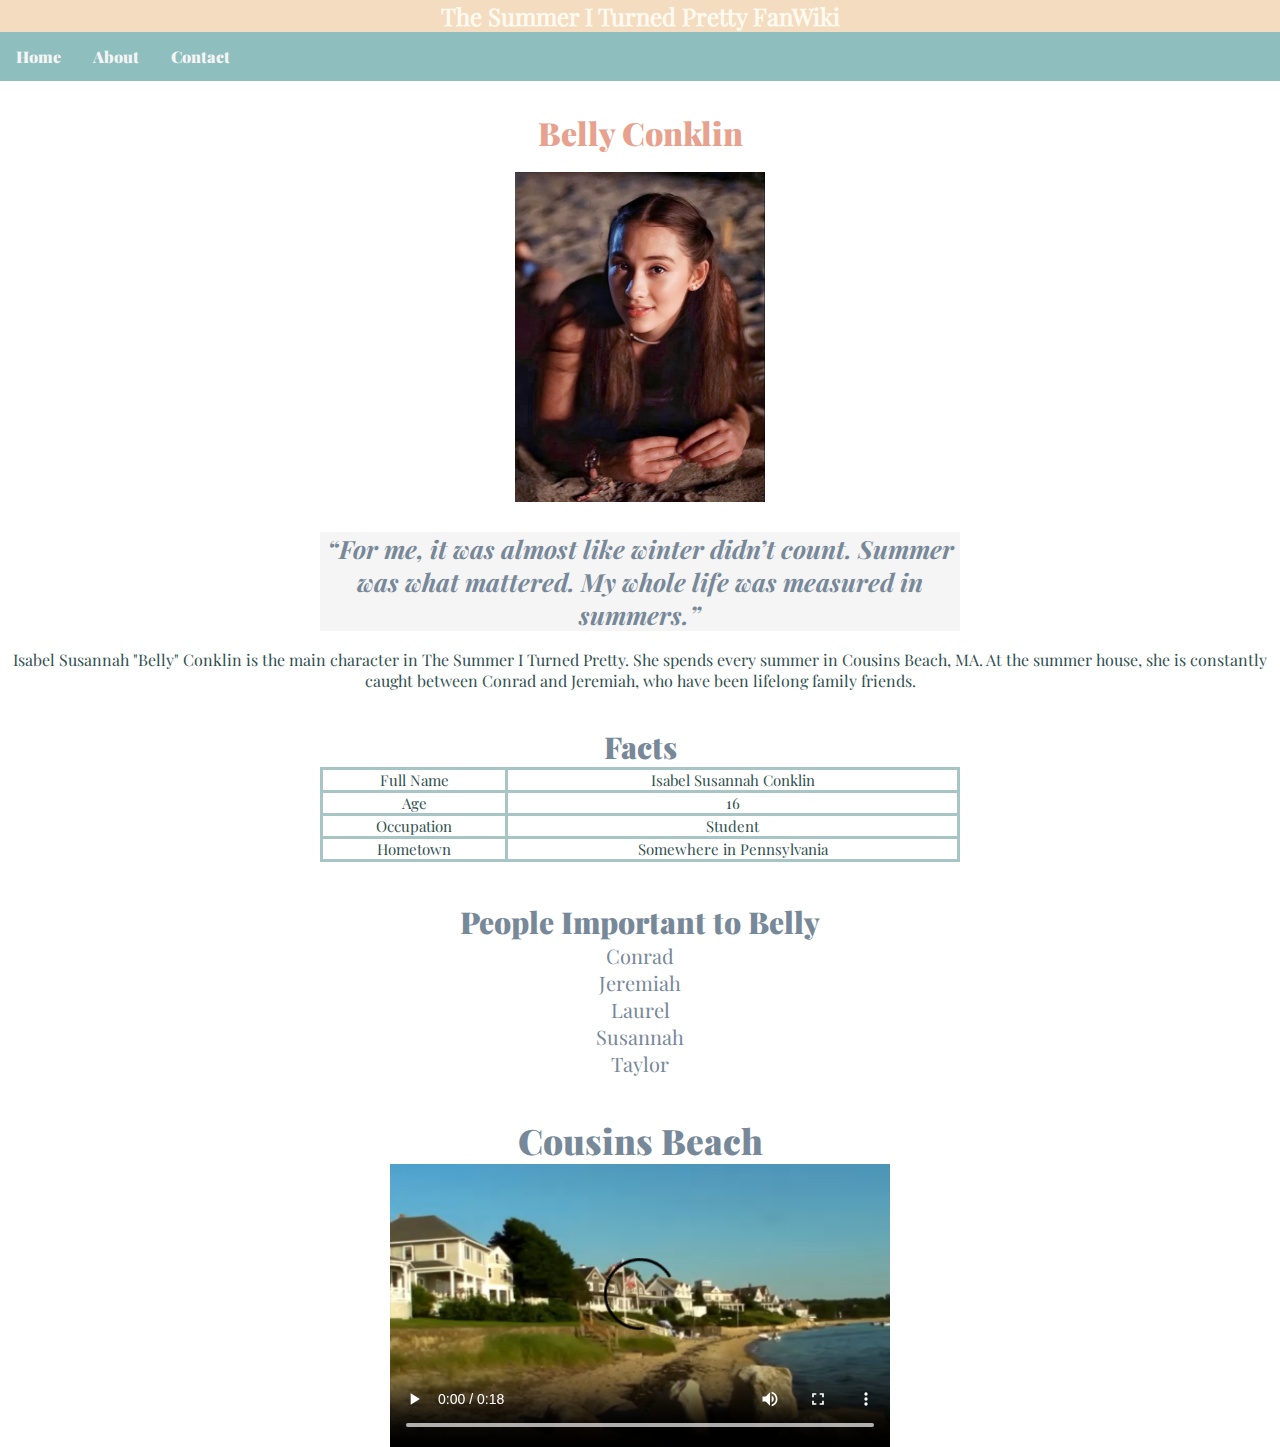
<file: index.html>
<!DOCTYPE html>
<html lang="en">
<head>
    <meta charset="UTF-8">
    <meta name="viewport" content="width=device-width, initial-scale=1.0">
    <title>Home</title>
    <link rel="stylesheet" href="css/style.css">
</head>
<body>
    <h2>The Summer I Turned Pretty FanWiki</h2>
    <nav class="menu">
        <ul>
            <li><a href="index.html">Home</a></li>
            <li><a href="html/about.html">About</a></li>
            <li><a href="html/contact.html">Contact</a></li>
        </ul>
    </nav>
    <h1>Belly Conklin</h1>
    <br>
    <img src="media/images/IMG_1390.JPG" alt="">
    <div class="quote">
        <p1>“For me, it was almost like winter didn’t count. Summer was what mattered. My whole life was measured in summers.”</p1>
    </div>
        <br>
    <p2>Isabel Susannah "Belly" Conklin is the main character in The Summer I Turned Pretty. She spends every summer in Cousins Beach, MA. At the summer house, she is constantly caught between Conrad and Jeremiah, who have been lifelong family friends.</p2>
        <br>
        <br>
    <p3>
        Facts
    </p>
        <div class="table">
            <table style="width:50%">
                <tr>
                <td>Full Name</td>
                <td>Isabel Susannah Conklin</td>
                </tr>
                <tr>
                <td>Age</td>
                <td>16</td>
                </tr>
                <tr>
                <td>Occupation</td>
                <td>Student</td>
                <tr>
                <td>Hometown</td>
                <td>Somewhere in Pennsylvania</td>
                </tr>
                </tr>
            </table>
        </div>
        <br>

    <h4>
        People Important to Belly
    </h4>
    <div class="list">
        <ul>
            <li>Conrad</li>
            <li>Jeremiah</li>
            <li>Laurel</li>
            <li>Susannah</li>
            <li>Taylor</li>
        </ul>
    </div>
    <br>
    <h3>
        Cousins Beach
    </h3>
    <video class="capecodvid"src="media/video/capecod.MOV"controls></video>
</body>
</html>
</file>
<file: css/style.css>
*{
    margin:0;
    padding:0;
}

@font-face{
    src: url("../media/fonts/PlayfairDisplay-Black.ttf");
    font-family: playfairblk;
}

@font-face{
    src: url("../media/fonts/PlayfairDisplay-Regular.ttf");
    font-family: playfair;
}

@font-face{
    src: url("../media/fonts/PlayfairDisplay-BoldItalic.ttf");
    font-family: playfairboldital;
}

/* VERTICAL NAV MENU STYLING */
/* .menu ul{
    list-style-type: none;
    background-color: rgb(143, 190, 190);
    width: 200px;
}

.menu li a{
    display: block;
    width: 60px;
    color:azure;
    padding-right: 16px;
    padding-top: 16px;
    padding-bottom: 16px;
    text-decoration: none;
    text-align: center;
} */

/* Change the link color on hover */
/* .menu li a:hover{
    background-color:rgb(245, 241, 237);
    color: rgb(143, 190, 190);
} */

/* HORIZONTAL NAV MENU STYLING */

h1{
    font-family: playfairblk;
    text-align: center;
    display: block;
    margin-top: 30px;
    color:rgb(231, 161, 140);
}

.quote{
    font-family: playfairboldital;
    font-size: 25px;
    display: block;
    color:lightslategray;
    margin-left: 25%;
    margin-right: 25%;
    text-align: center;
    background-color: whitesmoke;
}

p2{
    font-family: playfair;
    color:darkslategray;
    display:block;
    text-align: center;
}

.menu ul{
    list-style-type: none;
    background-color: rgb(143, 190, 190);
    overflow: hidden;
}

.menu li{
    float: left;
}

.menu li a{
    display: block;
    color: whitesmoke;
    text-align: center;
    padding: 14px 16px;
    text-decoration: none;
}

.menu li a:hover{
    background-color: aliceblue;
    color:rgb(143, 190, 190);
}

.menu{
    font-family: playfairblk;
}

.capecodvid{
    width: 500px;
    display:block;
    margin-left: auto;
    margin-right: auto;
}

h2{
    text-align: center;
    display:block;
    font-family:playfair;
    background-color: rgb(243, 220, 191);
    color:floralwhite
}

img{
    width:250px;
    display:block;
    margin-left: auto;
    margin-right: auto;
    padding-bottom: 30px;
}

table, th, td {
    border: 3px solid black;
    border-collapse: collapse;
    border-color: #a7c5c5;
    font-family: playfair;
    font-size: 15px;
    color:darkslategray;
    text-align: center;
    margin-right:auto;
    margin-left: auto;
  }


p3{
    text-align: center;
    display:block;
    font-family: playfairblk;
    color:lightslategray;
    font-size: 30px;
}

.list{
    font-family: playfair;
    font-size: 20px;
}
</file>
